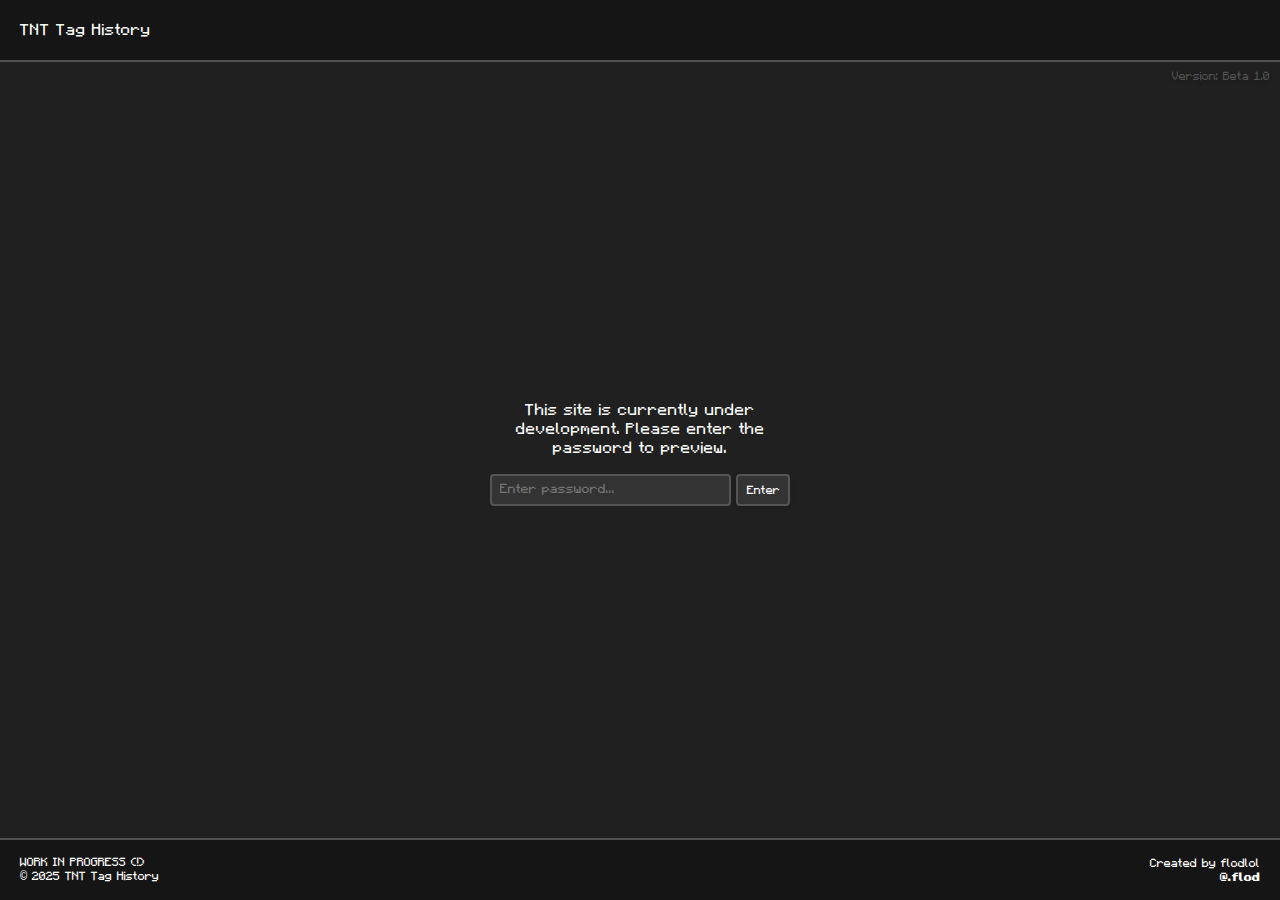
<file: index.html>
<!DOCTYPE html>
<html lang="en">
<head>

    <!-- Meta tags -->
	<meta charset="UTF-8">
	<link rel="shortcut icon" type="image/png" href="assets/favicon.png"/>
    <meta property="og:image" type="image/png" href="assets/favicon.png"/>
    <meta name="theme-color" content="#67181D">
	<meta property="og:title" content="TNT Tag History" />
	<meta property="og:description" content="An interactive journey through the TNT Tag History" />
	<meta name="viewport" content="width=device-width, initial-scale=1.0">
    <title>TNT Tag History - Password Protected</title>

    <!-- Stylesheets -->
    <link rel="stylesheet" href="styles/base.css">
    <link rel="stylesheet" href="styles/header.css">
    <link rel="stylesheet" href="styles/footer.css">


    <link rel="stylesheet" href="styles/password.css">
    <link rel="stylesheet" href="styles/controls.css">

    <link rel="stylesheet" href="styles/fonts.css">

    <!-- Font Awesome -->
    <link rel="stylesheet" href="https://cdnjs.cloudflare.com/ajax/libs/font-awesome/6.0.0/css/all.min.css">

    <!-- Scripts -->
    <script src="src/utils/password.js" defer></script>

    <body>

        <!-- Header -->
        <header>
            <div class="header-content">
                <div class="header-left">
                    TNT Tag History
                </div>
            </div>
        </header>
    
        <div id="info-box">
                Version: Beta 1.0
        </div>
    
        <!-- Main content -->
        <main>
            <div class="login-container">
                <p>This site is currently under development. Please enter the password to preview.</p>
                <form id="passwordForm" onsubmit="return checkPassword(event)">
                    <input type="password" id="passwordInput" placeholder="Enter password..." required>
                    <button type="submit" id="enterButton">Enter</button>
                </form>
                <div id="errorMessage" class="error-message">Incorrect password</div>
            </div>
        </main>
    
        <!-- Footer -->
        <footer>
            <div class="footer-box left-box">
                 WORK IN PROGRESS (!)<br>
                &copy; 2025 TNT Tag History
            </div>
            <div class="footer-box right-box">
                <div class="footer-right-content">
                    <div>
                        Created by flodlol
                        <br>
                        @<b>.flod</b>
                    </div>
                </div>
            </div>
        </footer>
    
    
    </body>
    </html>
</file>
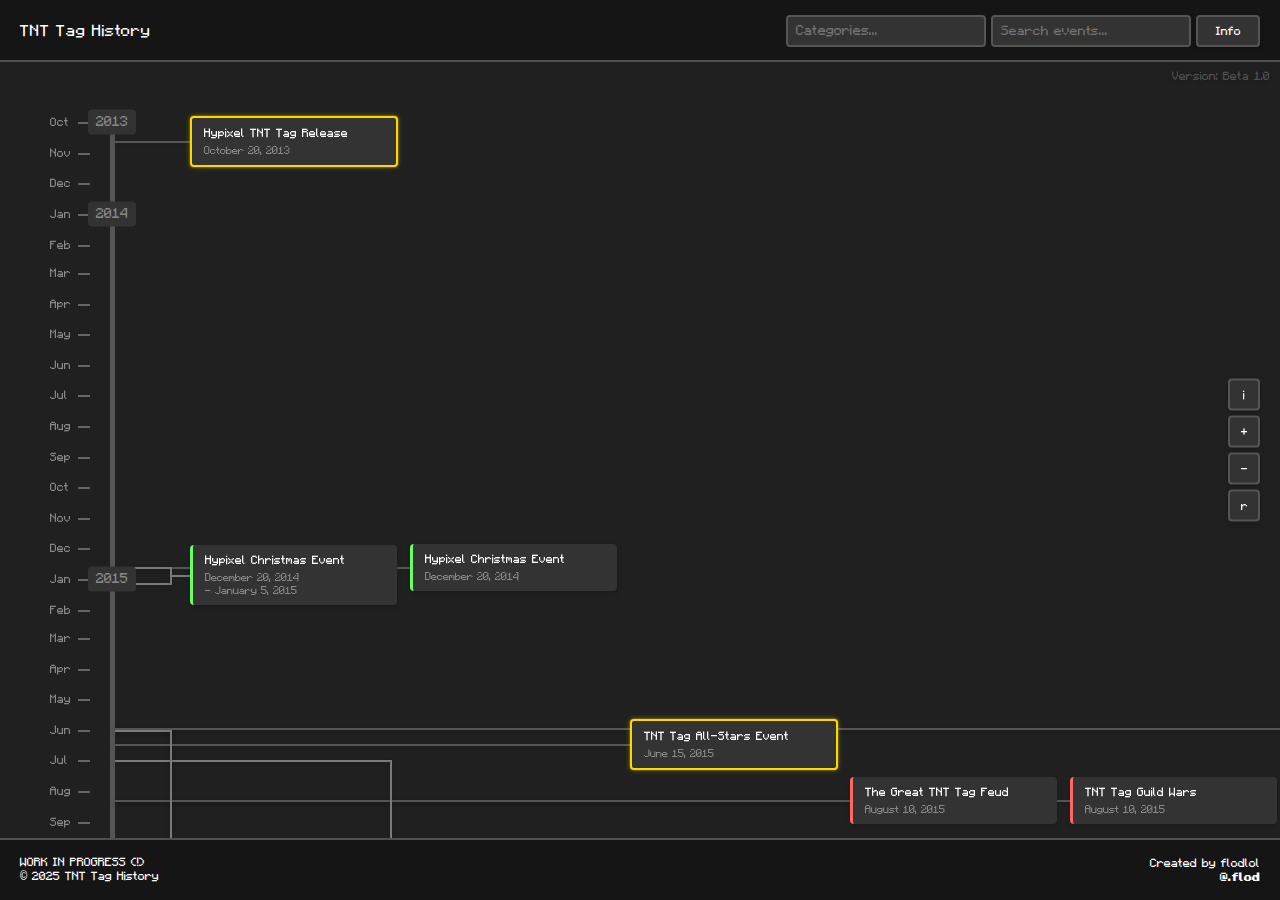
<file: timeline.html>
<!DOCTYPE html>
<html lang="en">
<head>

    <!-- Meta tags -->
	<meta charset="UTF-8">
	<link rel="shortcut icon" type="image/png" href="assets/favicon.png"/>
    <meta property="og:image" type="image/png" href="assets/favicon.png"/>
    <meta name="theme-color" content="#67181D">
	<meta property="og:title" content="TNT Tag History" />
	<meta property="og:description" content="An interactive journey through the TNT Tag History" />
	<meta name="viewport" content="width=device-width, initial-scale=1.0">
    <title>Timeline - TNT Tag History</title>

    <!-- Stylesheets -->
    <link rel="stylesheet" href="styles/base.css">
    <link rel="stylesheet" href="styles/header.css">
    <link rel="stylesheet" href="styles/footer.css">

    <link rel="stylesheet" href="styles/timeline.css">
    <link rel="stylesheet" href="styles/events.css">

    <link rel="stylesheet" href="styles/search.css">
    <link rel="stylesheet" href="styles/controls.css">

    <link rel="stylesheet" href="styles/fonts.css">

    <!-- Font Awesome -->
    <link rel="stylesheet" href="https://cdnjs.cloudflare.com/ajax/libs/font-awesome/6.0.0/css/all.min.css">

    <!-- Scripts -->
    <script type="module" src="./events.js"></script>

    <script type="module">
        import { TimelineManager } from '../src/TimelineManager.js';
        const timelineManager = new TimelineManager();
        document.addEventListener('DOMContentLoaded', () => timelineManager.initialize());
    </script>

    <script src="src/utils/headerControls.js" defer></script>
</head>
<body>

    <!-- Header -->
    <header>
        <div class="header-content">
            <div class="header-left">
                TNT Tag History
            </div>
            <div class="header-right">

                <div class="dropdown">
                    <div class="dropdown-header">
                        <span class="label">Categories...</span>
                        <span class="caret"></span>
                    </div>
                    <ul class="dropdown-menu">
                        <li class="dropdown-item selected" data-value="all">All Events</li>
                        <li class="dropdown-item" data-value="hypixel">Hypixel</li>
                        <li class="dropdown-item" data-value="feuds">Feuds</li>
                        <li class="dropdown-item" data-value="guilds">Guilds</li>
                        <li class="dropdown-item" data-value="other">Other</li>
                    </ul>
                </div>

                <div class="search-container">
                    <input type="text" id="searchInput" placeholder="Search events...">
                </div>

                <a href="info.html">
                    <button id="infoButton">Info</button>
                </a>
            </div>
        </div>
    </header>

    <!-- Main content -->
    <main>

        <div id="info-box">
            Version: Beta 1.0
        </div>

        <div class="timeline"></div>

        <!-- NEED WORK ON THIS -->
        <div class="content-wrapper">
            <div class="timeline-section">

                <div class="controls">
                    <button id="invertTimeline">i</button>
                    <button id="zoomIn">+</button>
                    <button id="zoomOut">-</button>
                    <button id="resetTimeline">r</button>
                </div>

                <div class="timeline-container">
                    <div class="timeline"></div>
                    <div class="year-labels"></div>
                </div>
            </div>
        </div>

        <div id="eventModal" class="modal">
            <div class="modal-content">
                <div class="modal-body"></div>
            </div>
        </div>

    </main>

    <!-- Footer -->
    <footer>
        <div class="footer-box left-box">
             WORK IN PROGRESS (!)<br>
            &copy; 2025 TNT Tag History
        </div>
        <div class="footer-box right-box">
            <div class="footer-right-content">
                <div>
                    Created by flodlol
                    <br>
                    @<b>.flod</b>
                </div>
            </div>
        </div>
    </footer>

</body>
</html>
</file>
<file: styles/base.css>
/* styles/base.css */

:root {
    --footer-height: 64px;
}

/* Base Styles */
html {
    height: 100%;
}

body {
    margin: 0;
    padding: 0;
    font-family: "Minecraft", sans-serif;
    background-color: #202020;
    color: white;
    height: 100vh;
    display: flex;
    flex-direction: column;
    overflow: hidden;
}

main {
    flex: 1;
    padding-left: 40px;
    padding-right: 40px;
    padding-top: 20px;
    padding-bottom: 20px;
    overflow-y: auto;
}

/* Hide scrollbar for Chrome, Safari and Opera */
main::-webkit-scrollbar {
    display: none;
}


main {
    -ms-overflow-style: none;  /* IE and Edge */
    scrollbar-width: none;  /* Firefox */
}


/* Global Scrollbar Styles */
* {
    scrollbar-width: thin;
    scrollbar-color: #555 #333;
}

*::-webkit-scrollbar {
    width: 8px;
    height: 8px;
}

*::-webkit-scrollbar-thumb {
    background-color: #555;
    border-radius: 4px;
}

*::-webkit-scrollbar-track {
    background-color: #333;
}

/* Optional hover/active styles for better UX */
*::-webkit-scrollbar-thumb:hover {
    background-color: #666;
}

*::-webkit-scrollbar-thumb:active {
    background-color: #777; 
}


/* Light Theme Styles */
body.light-theme {
    background-color: #ffffff;
    color: #000000;
}
body.light-theme header {
    background-color: #f5f5f5;
    border-bottom-color: #ddd;
}
body.light-theme .filter-btn {
    background-color: #ddd;
    color: #333;
}
</file>
<file: styles/header.css>
/* styles/header.css */

/* Header Styles */
header {
    background-color: #151515;
    color: white;
    padding: 15px 20px;
    border-bottom: 2px solid #505050;
    height: 30px;
    flex-direction: column;
    position: sticky;
    top: 0;
    z-index: 1000;
}

.header-left {
    display: flex;
    align-items: center;
    gap: 5px;
    font-size: 16px;
    line-height: 30px;
    height: 100%;
}

.header-right {
    display: flex;
    align-items: center;
    gap: 5px;
}

.header-left h1, 
.header-left span {
    margin: 0;
    font-size: inherit;
}

.header-content {
    display: flex;
    justify-content: space-between;
    align-items: center;
}

.filters-container {
    display: flex;
    justify-content: space-between;
    align-items: center;
    padding: 10px 0;
}

.filters {
    display: flex;
    gap: 10px;
}


a {
    text-decoration: none;
    color: inherit;
}

a:visited {
    color: inherit;
}

a:hover, a:active {
    color: inherit;
}

a button {
    border: none;
    background: #444;
    color: #fff;
    padding: 10px 20px;
    cursor: pointer;
    font-size: 1rem;
    border-radius: 5px;
    transition: background-color 0.3s;
}

a button:hover {
    background: #555;
}

a button:active {
    background: #666;
}


/* Info Structure */
#info-box {
    position: absolute;
    top: 70px;
    right: 10px;
    z-index: -5;
    font-family: 'Minecraft', sans-serif;
    font-size: 12px;
    line-height: 1;
    color: #505050;
    text-align: right;
    max-width: 200px;
    text-shadow: 0 2px 5px rgba(0, 0, 0, 0.2);
}
</file>
<file: styles/footer.css>
/* styles/footer.css */

/* Footer Styles */
footer {
    background-color: #151515;
    color: #ffffff;
    position: sticky;
    bottom: 0;
    z-index: 100;
    display: flex;
    justify-content: space-between;
    padding: 10px 15px;
    border-top: 2px solid #505050;
    margin-top: auto;
    height: 40px;
    font-size: 12px;
}

.footer-box {
    flex: 1;
    padding: 5px;
    font-size: 12px;
}

.footer-right-content {
    display: flex;
    align-items: center;
    gap: 10px;
    max-width: auto;
}

.footer-right-content img {
    height: 32px;
    width: 32px;
    border-radius: 4px;
}

.left-box {
    text-align: left;
}

.right-box {
    text-align: right;
    display: flex;
    justify-content: flex-end;
    align-items: center;
    gap: 10px;
}
</file>
<file: styles/password.css>
main {
    display: flex;
    justify-content: center;
    align-items: center;
    min-height: calc(100vh - var(--footer-height) - 62px);
    padding: 0;
}

.login-container {
    background-color: transparent;
    border: none;
    text-align: center;
    max-width: 300px;
    width: 90%;
}

#passwordForm {
    display: flex;
    gap: 5px;
    margin-bottom: 10px;
}

input {
    width: 100%;
    height: 32px;
    padding: 8px;
    gap: 10px;
    font-family: "Minecraft", sans-serif;
    background-color: #333;
    border: 2px solid #555;
    color: white;
    border-radius: 4px;
    box-sizing: border-box;
}

#enterButton {
    font-family: 'Minecraft', sans-serif;
    width: 64px;
    height: 32px;
    font-size: 12px;
    background-color: #333;
    border: 2px solid #555;
    color: white;
    cursor: pointer;
    border-radius: 4px;
    display: flex;
    align-items: center;
    justify-content: center;
    transition: transform 0.2s ease, box-shadow 0.2s ease;
    box-shadow: 0 2px 5px rgba(0, 0, 0, 0.2);
}

button:hover {
    transform: scale(1.02);
    background-color: #444;
}

.error-message {
    color: #ff6666;
    margin-top: 10px;
    min-height: 20px;
    font-size: 14px;
    display: none;
}
</file>
<file: styles/fonts.css>
/* styles/fonts.css */

/* Import Minecraft Fonts */
/* Minecraft Regular */
@font-face {
    font-family: "Minecraft";
    src: url("../assets/fonts/MinecraftRegular-Bmg3.otf") format("truetype");
    font-weight: normal;
    font-style: normal;
}

/* Minecraft Bold */
@font-face {
    font-family: "Minecraft";
    src: url("../assets/fonts/MinecraftBold-nMK1.otf") format("opentype");
    font-weight: bold;
    font-style: normal;
}

/* Minecraft Italic */
@font-face {
    font-family: "Minecraft";
    src: url("../assets/fonts/MinecraftItalic-R8Mo.otf") format("opentype");
    font-weight: normal;
    font-style: italic;
}

/* Minecraft Bold Italic */
@font-face {
    font-family: "Minecraft";
    src: url("../assets/fonts/MinecraftBoldItalic-1y1e.otf") format("opentype");
    font-weight: bold;
    font-style: italic;
}

/* Apply Minecraft Font Globally */
body {
    font-family: "Minecraft", "Courier New", Courier, monospace;
}

/* For specific styles */
strong {
    font-family: 'Minecraft'; 
    font-weight: bold;
}

em {
    font-family: 'Minecraft'; 
    font-style: italic;
}
</file>
<file: styles/timeline.css>
/* styles/timeline.css */

/* Timeline Structure */
.timeline-section {
    position: relative;
    padding: 0px 40px 0px 40px;
    height: auto;
    overflow: visible;
    isolation: isolate;
    z-index: 1;
}

.timeline-container {
    position: relative;
    width: 100%;
    height: auto;
    overflow: visible;
    transform: translateZ(0);
    pointer-events: none;
    margin-bottom: 20px;
}


.timeline {
    position: absolute;
    z-index: 2;
    width: 5px;
    background-color: #555555;
    left: 30px;
}

.timeline-continuation {
    position: relative;
    margin-top: 40px;
    padding-left: 30px;
    display: flex;
    align-items: center;
    gap: 15px;
}

.timeline-arrow {
    position: relative;
    width: 5px;
    height: 40px;
    background-color: #555555;
}

.timeline-arrow::after {
    content: '';
    position: absolute;
    bottom: -8px;
    left: 50%;
    transform: translateX(-50%);
    width: 0;
    height: 0;
    border-left: 8px solid transparent;
    border-right: 8px solid transparent;
    border-top: 10px solid #555555;
}

.timeline-inverted .timeline-arrow {
    transform: rotate(180deg);
}

.timeline-inverted .timeline-continuation {
    position: absolute;
    top: 0;
    width: 100%;
    margin-top: 0;
}

.timeline-inverted .continuation-text {
    transform: rotate(0deg);
}

.continuation-text {
    color: #888;
    font-size: 14px;
    font-style: italic;
}

.timeline-bottom-spacer {
    height: 100px;
    width: 100%;
}

.year-label {
    position: absolute;
    left: 7.5px;
    transform: translateY(-50%);
    background-color: #333;
    color: #888;
    padding: 4px 8px;
    border-radius: 4px;
    font-size: 14px;
    z-index: 10000;
}

.month-markers {
    position: absolute;
    left: 10px;
    top: 0;
    width: auto;
    height: 100%;
}

.month-marker {
    position: absolute;
    right: 0;
    width: 12px;
    height: 2px;
    background-color: #666;
}

.month-label {
    position: absolute;
    left: -40px;
    transform: translateY(-50%);
    color: #888;
    font-size: 12px;
    white-space: nowrap;
}

.timeline,
.year-label,
.month-marker,
.month-label {
    pointer-events: auto;
}
</file>
<file: styles/events.css>
/* styles/events.css */

/* Event Styles */
.event-container {
    z-index: 2;
    position: absolute;
}

.event-container-wrapper {
    position: relative;
    display: flex;
    gap: 10px;
    pointer-events: none;
    width: fit-content;
    max-width: 220px;
}

.event-card {
    z-index: 3;
    position: relative;
    flex-shrink: 0;
    background-color: #333;
    border-radius: 4px;
    padding: 8px 12px;
    margin-left: 20px;
    cursor: pointer;
    width: 180px;
    font-size: var(--event-font-size, 12px);
    pointer-events: auto;

    transition: transform 0.2s ease, box-shadow 0.2s ease;
    box-shadow: 0 2px 5px rgba(0, 0, 0, 0.2);
}

.event-card:hover {
    transform: scale(1.05);
    box-shadow: 0 4px 10px rgba(0, 0, 0, 0.3);
    background-color: #444;
    box-shadow: 0 2px 5px rgba(0, 0, 0, 0.3);
}

.event-container-wrapper,
.event-card {
    pointer-events: auto;
}

.event-title {
    color: white;
    margin-bottom: 4px;
}

.event-date {
    color: #888;
    font-size: 0.9em;
}


/* Event Connectors */
.event-connector {
    position: absolute;
    height: 2px;
    background-color: #555;
    pointer-events: none;
    z-index: -1;

    transition: transform 0.2s ease, box-shadow 0.2s ease;
    box-shadow: 0 2px 5px rgba(0, 0, 0, 0.2);
}

.event-connector.vertical-connector {
    width: 2px;
    background-color: #7a7a7a;
    transform: none;
}

.event-connector.start-connector,
.event-connector.end-connector {
    position: absolute;
    height: 2px;
    background-color: #7a7a7a;
    transform: none;
}

.event-connector.card-connector {
    position: absolute;
    height: 2px;
    background-color: #7a7a7a;
    transform: none;
}

.event-container:hover .event-connector {
    height: 3px;
    background-color: #888;
    transition: all 0.2s ease;
}


.event-container:hover .event-connector.vertical-connector {
    width: 3px;
    margin-left: -1px;
}


.event-container,
.event-container-wrapper,
.event-card,
.event-connector {
    filter: none;
    perspective: none;
    transform-style: flat;
    backface-visibility: visible;
    mix-blend-mode: normal;
    opacity: 1;
}


/* Modal Styles */
/* = Event Info Pop-Up */
.modal {
    display: none;
    position: fixed;
    z-index: 1000;
    left: 0;
    top: 0;
    width: 100%;
    height: 100%;
    background-color: rgba(0, 0, 0, 0.8);
}

.modal-content {
    background-color: #333;
    margin: 10% auto;
    padding: 10px;
    border: 2px solid #555;
    width: 100%;
    max-width: 700px;
    border-radius: 8px;
}

.event-details-container {
    position: relative;
    margin-top: 0px;
    padding: 20px;
    max-height: 60vh;
    overflow-y: auto;
    border: 2px solid #666;
    border-left: 8px solid var(--category-color, #888);
    background-color: #222;
    color: #fff;
    border-radius: 8px;
    width: calc(100%);
    box-sizing: border-box;
    white-space: pre-line;
}

.event-details-container .category-label {
    position: absolute;
    top: 10px;
    left: 10px;
    background-color: var(--category-color, #888);
    color: #fff;
    padding: 2px 8px;
    border-radius: 4px;
    font-size: 0.9rem;
    text-transform: capitalize;
    font-weight: normal;
    box-sizing: border-box;
}

.event-description-container {
    margin-top: 20px;
    padding: 10px;
    max-height: 60vh;
    overflow-y: auto;
    border: 2px solid #666;
    background-color: #222;
    color: #fff;
    border-radius: 8px;
    width: calc(100%);
    box-sizing: border-box;
    white-space: pre-line;
}
</file>
<file: styles/search.css>
/* styles/search.css */

/* Filter Styles */
.filters {
    display: flex;
    gap: 10px;
}

.filter-btn {
    font-family: "Minecraft", sans-serif;
    background-color: #333;
    border: 2px solid #555;
    color: white;
    padding: 8px 16px;
    cursor: pointer;
    border-radius: 4px;
}

.filter-btn.active {
    background-color: #0047ab;
    border-color: #002f6c;
}


/* Search Structure */
.search-container {
    position: relative;
    width: 200px;
}


.search-results {
    display: none;
    position: absolute;
    top: 100%;
    left: 0;
    width: 100%;
    max-height: 300px;
    overflow-y: auto;
    background-color: #333;
    border: 2px solid #555;
    border-radius: 4px;
    margin-top: 5px;
    z-index: 1000;
}

.search-result {
    padding: 8px 10px;
    border-bottom: 1px solid #444;
    cursor: pointer;
    transition: background-color 0.2s;
}

.search-result:hover {
    background-color: #444;
}

.search-result:last-child {
    border-bottom: none;
}

.search-result-title {
    color: white;
    font-size: 12px;
    margin-bottom: 2px;
    white-space: nowrap;
    overflow: hidden;
    text-overflow: ellipsis;
}

.search-result-date {
    color: #888;
    font-size: 10px;
}

/* Hide tags in search results */
.search-result-tags {
    display: none;
}

.no-results {
    padding: 8px 10px;
    color: #888;
    text-align: center;
    font-size: 12px;
}
</file>
<file: styles/controls.css>
/* styles/controls.css */

/* Base Button Styles */
button,
.filter-btn,
#invertTimeline,
#zoomIn,
#zoomOut,
#resetTimeline {
    font-family: 'Minecraft', sans-serif;
    width: 32px;
    height: 32px;
    font-size: 12px;
    background-color: #333;
    border: 2px solid #555;
    color: white;
    cursor: pointer;
    border-radius: 4px;
    display: flex;
    align-items: center;
    justify-content: center;
    transition: transform 0.2s ease, box-shadow 0.2s ease;
    box-shadow: 0 2px 5px rgba(0, 0, 0, 0.2);
}

/* Dropdown */
.dropdown {
    position: relative;
    width: 200px;
}

.dropdown-header {
    height: 32px;
    display: flex;
    justify-content: space-between;
    align-items: center;
    background-color: #333;
    border: 2px solid #555;
    color: #727272;
    padding: 0 8px;
    border-radius: 4px;
    cursor: pointer;
    box-sizing: border-box;
}

.dropdown-header .label {
    font-family: 'Minecraft', sans-serif;
    font-size: 14px;
}

/* NOT USED */
.dropdown-header .caret {
    margin-left: auto;
    transition: transform 0.2s ease;
}

/* NOT USED */
.dropdown-header.active .caret {
    transform: rotate(180deg);
}

.dropdown-menu {
    display: none;
    position: absolute;
    top: 100%;
    left: 0;
    width: 100%;
    background-color: #333;
    border: 2px solid #555;
    border-radius: 4px;
    margin-top: 5px;
    z-index: 1000;
    max-height: 300px;
    overflow-y: auto;
    list-style: none;
    padding: 0;
}

.dropdown-item {
    padding: 8px;
    color: white;
    cursor: pointer;
    transition: border-color 0.3s ease, background-color 0.2s;
    text-align: left;
    font-family: 'Minecraft', sans-serif;
    font-size: 14px;
}

.dropdown-item:hover {
    background-color: #444;
}

.dropdown-item.selected {
    background-color: #292929;
    border-left: 3px solid #1a1a1a;
}


#infoButton {
    font-family: 'Minecraft', sans-serif;
    width: 64px;
    height: 32px;
    font-size: 12px;
    background-color: #333;
    border: 2px solid #555;
    color: white;
    cursor: pointer;
    border-radius: 4px;
    display: flex;
    align-items: center;
    justify-content: center;
    transition: transform 0.2s ease, box-shadow 0.2s ease;
    box-shadow: 0 2px 5px rgba(0, 0, 0, 0.2);
}

/* Filter Buttons */
.filter-btn {
    width: auto;
    padding: 8px 16px;
}

/* Controls Container */
.controls {
    position: fixed;
    right: 20px;
    top: 50%;
    transform: translateY(-50%);
    display: flex;
    flex-direction: column;
    gap: 5px;
    z-index: 90;
}

.top-controls {
    position: fixed;
    top: 20px;
    right: 20px;
    display: flex;
    gap: 5px;
    z-index: 100;
}

#infoButton {
    position: static;
}

/* Hover State */
button:hover,
.filter-btn:hover,
#infoButton:hover,
#invertTimeline:hover,
#zoomIn:hover,
#zoomOut:hover,
#resetTimeline:hover {
    transform: scale(1.05);
    background-color: #444;
    box-shadow: 0 4px 10px rgba(0, 0, 0, 0.3);
}

/* Active State */
button:active,
.filter-btn:active,
#themeButton:active,
#infoButton:active,
#invertTimeline:active,
#zoomIn:active,
#zoomOut:active,
#resetTimeline:active {
    transform: scale(0.95);
}

/* Active Filter Button */
.filter-btn.active {
    background-color: #0047ab;
    border-color: #002f6c;
}

/* Zoom State */
.zoomed-out .month-label {
    display: none;
}

#invertTimeline {
    width: auto;
    padding: 4px 10px;
    font-size: 12px;
    text-align: center;
}

#resetTimeline {
    width: 32px;
    height: 32px;
    font-size: 12px;
    background-color: #333;
    border: 2px solid #555;
    color: white;
    cursor: pointer;
    border-radius: 4px;
    text-align: center;
}


.modal-close-btn {
    font-family: 'Minecraft', sans-serif;
    width: 32px;
    height: 32px;
    font-size: 12px;
    background-color: #333;
    border: 2px solid #555;
    color: white;
    cursor: pointer;
    border-radius: 4px;
    display: flex;
    align-items: center;
    justify-content: center;
    position: absolute;
    top: 10px;
    right: 10px;
    z-index: 1000;
    transition: transform 0.2s ease, box-shadow 0.2s ease;
    box-shadow: 0 2px 5px rgba(0, 0, 0, 0.2);
}

.modal-close-btn:hover {
    transform: scale(1.05);
    background-color: #444;
    box-shadow: 0 4px 10px rgba(0, 0, 0, 0.3);
}

.modal-close-btn:active {
    transform: scale(0.95);
}



/* Text Box */
input[type="text"],
input[type="password"],
.search-container input {
    height: 32px;
    width: 100%;
    padding: 8px;
    font-family: "Minecraft", sans-serif;
    background-color: #333;
    border: 2px solid #555;
    color: white;
    border-radius: 4px;
    box-sizing: border-box;
    outline: none;
}

input[type="text"]:focus,
input[type="password"]:focus,
.search-container input:focus {
    border-color: #888;
    outline: none;
}
</file>
